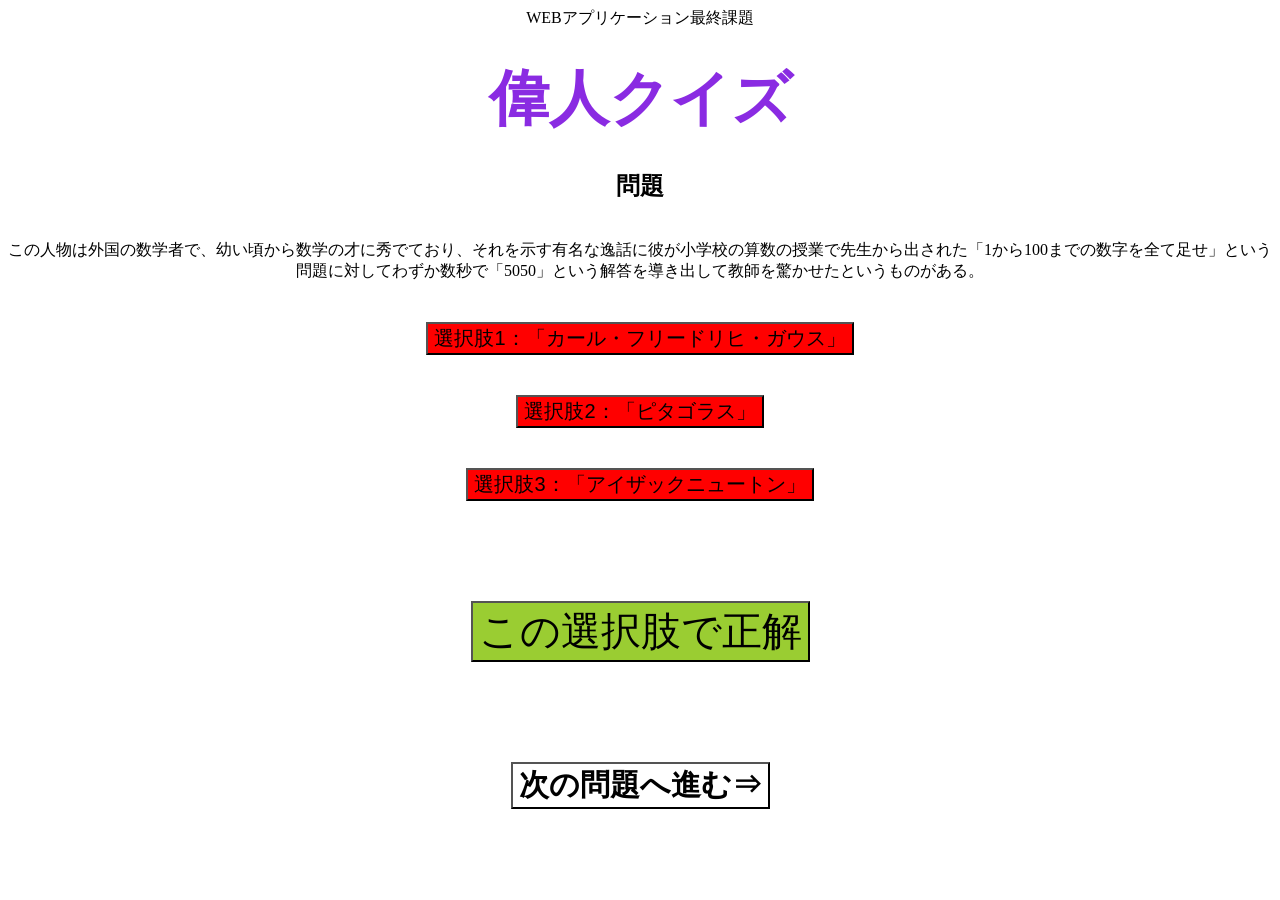
<file: index.html>
<!DOCTYPE html>
<html>
  <head>
    <meta charset="utf-8">
    <title>WEBアプリケーション最終課題</title>
    <link href="styles.css" rel="stylesheet">
    <script src="script.js"></script>
  </head>

  <body style="text-align:center;">
    <header>WEBアプリケーション最終課題</header>
    <h2 id="name">偉人クイズ</h2>
    <h2>問題</h2><br>
    <div>この人物は外国の数学者で、幼い頃から数学の才に秀でており、それを示す有名な逸話に彼が小学校の算数の授業で先生から出された「1から100までの数字を全て足せ」という問題に対してわずか数秒で「5050」という解答を導き出して教師を驚かせたというものがある。</div>
    <button onclick="choices1()" class="choi1">選択肢1：「カール・フリードリヒ・ガウス」</button><br>
    <button onclick="choices2()" class="choi2">選択肢2：「ピタゴラス」</button><br>
    <button onclick="choices3()" class="choi3">選択肢3：「アイザックニュートン」</button><br>

    <button onclick="result()" id="res">この選択肢で正解</button><br>

    <button onclick="back()" class="idou">⇐前の問題へ戻る</button>
    <button onclick="next()" class="idou">次の問題へ進む⇒</button><br>
  </body>
</html>
</file>
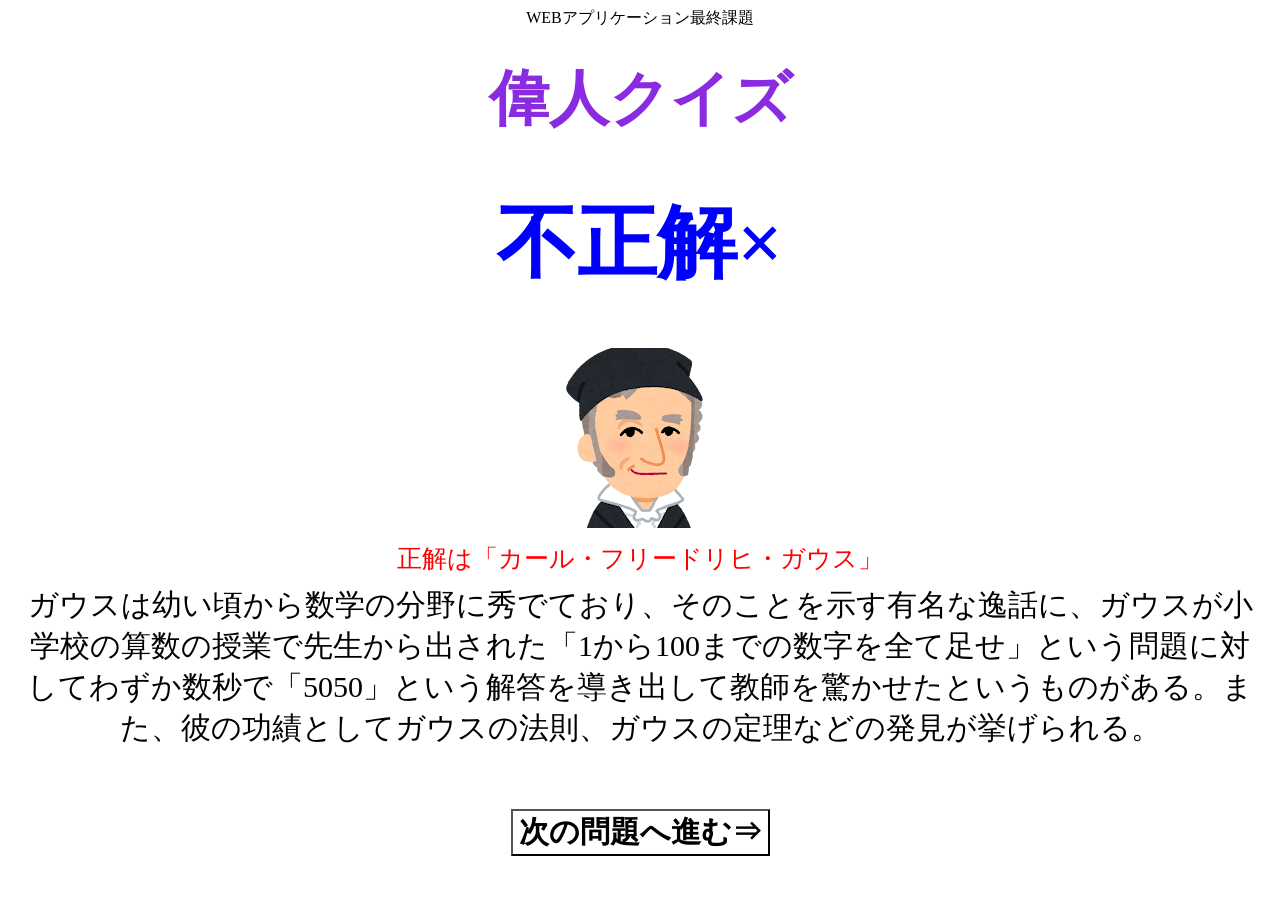
<file: index1-hazure.html>
<!DOCTYPE html>
<html>
<head>
  <meta charset="utf-8">
  <title>WEBアプリケーション最終課題</title>
  <link href="styles.css" rel="stylesheet">
  <script src="script.js"></script>
</head>

<body style="text-align:center;">
<header>WEBアプリケーション最終課題</header>
<h2 id="name">偉人クイズ</h2>

<h1 class="huseikai">不正解×</h1>
<img src="image/gausu.png">
<div class="kotae">正解は「カール・フリードリヒ・ガウス」</div>
<div class="kaisetu">
    ガウスは幼い頃から数学の分野に秀でており、そのことを示す有名な逸話に、ガウスが小学校の算数の授業で先生から出された「1から100までの数字を全て足せ」という問題に対してわずか数秒で「5050」という解答を導き出して教師を驚かせたというものがある。また、彼の功績としてガウスの法則、ガウスの定理などの発見が挙げられる。
</div>

<button onclick="back()" class="idou">⇐前の問題へ戻る</button>
<button onclick="next()" class="idou">次の問題へ進む⇒</button><br>
</body>
</html>
</file>
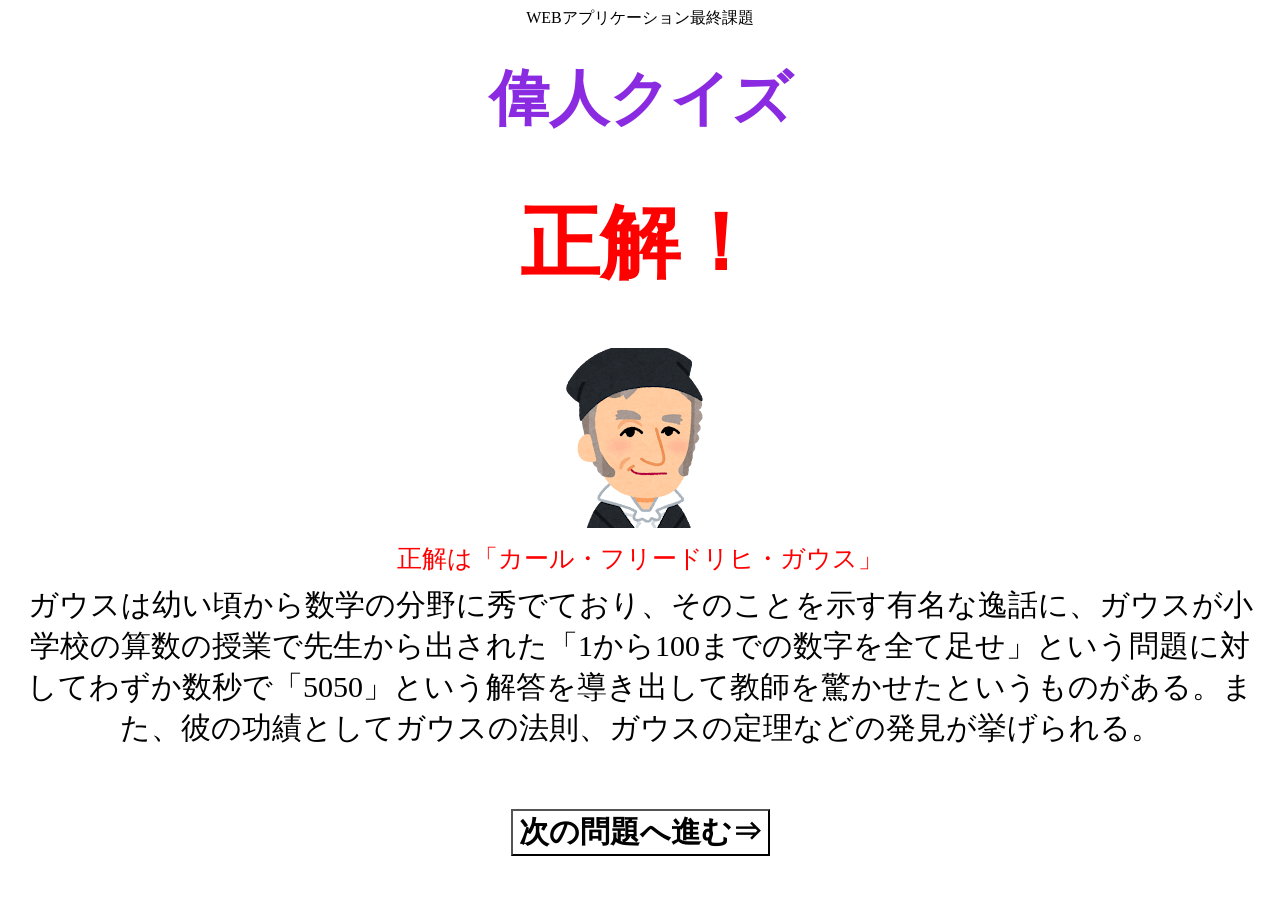
<file: index1-seikai.html>
<!DOCTYPE html>
<html>
<head>
  <meta charset="utf-8">
  <title>WEBアプリケーション最終課題</title>
  <link href="styles.css" rel="stylesheet">
  <script src="script.js"></script>
</head>

<body style="text-align:center;">
<header>WEBアプリケーション最終課題</header>
<h2 id="name">偉人クイズ</h2>

<h1 class="seikai">正解！</h1>
<img src="image/gausu.png">
<div class="kotae">正解は「カール・フリードリヒ・ガウス」</div>
<div class="kaisetu">
    ガウスは幼い頃から数学の分野に秀でており、そのことを示す有名な逸話に、ガウスが小学校の算数の授業で先生から出された「1から100までの数字を全て足せ」という問題に対してわずか数秒で「5050」という解答を導き出して教師を驚かせたというものがある。また、彼の功績としてガウスの法則、ガウスの定理などの発見が挙げられる。
</div>

<button onclick="back()" class="idou">⇐前の問題へ戻る</button>
<button onclick="next()" class="idou">次の問題へ進む⇒</button><br>
</body>
</html>
</file>
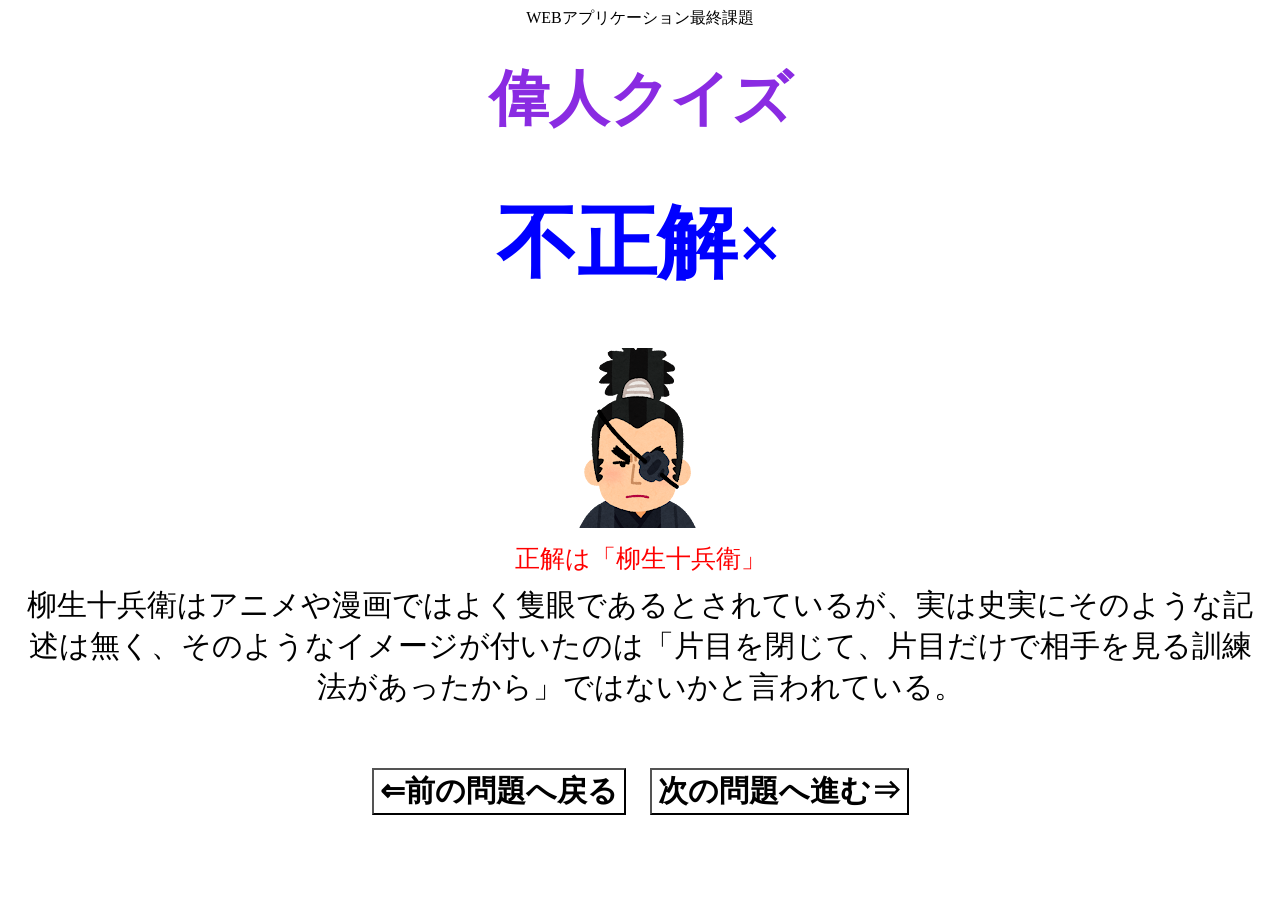
<file: index2-hazure.html>
<!DOCTYPE html>
<html>
<head>
  <meta charset="utf-8">
  <title>WEBアプリケーション最終課題</title>
  <link href="styles.css" rel="stylesheet">
  <script src="script.js"></script>
</head>

<body style="text-align:center;">
<header>WEBアプリケーション最終課題</header>
<h2 id="name">偉人クイズ</h2>

<h1 class="huseikai">不正解×</h1>
<img src="image/yagyuu_juubee.png">
<div class="kotae">正解は「柳生十兵衛」</div>
<div class="kaisetu">
    柳生十兵衛はアニメや漫画ではよく隻眼であるとされているが、実は史実にそのような記述は無く、そのようなイメージが付いたのは「片目を閉じて、片目だけで相手を見る訓練法があったから」ではないかと言われている。
</div>

<button onclick="back()" class="idou">⇐前の問題へ戻る</button>
<button onclick="next()" class="idou">次の問題へ進む⇒</button><br>
</body>
</html>
</file>
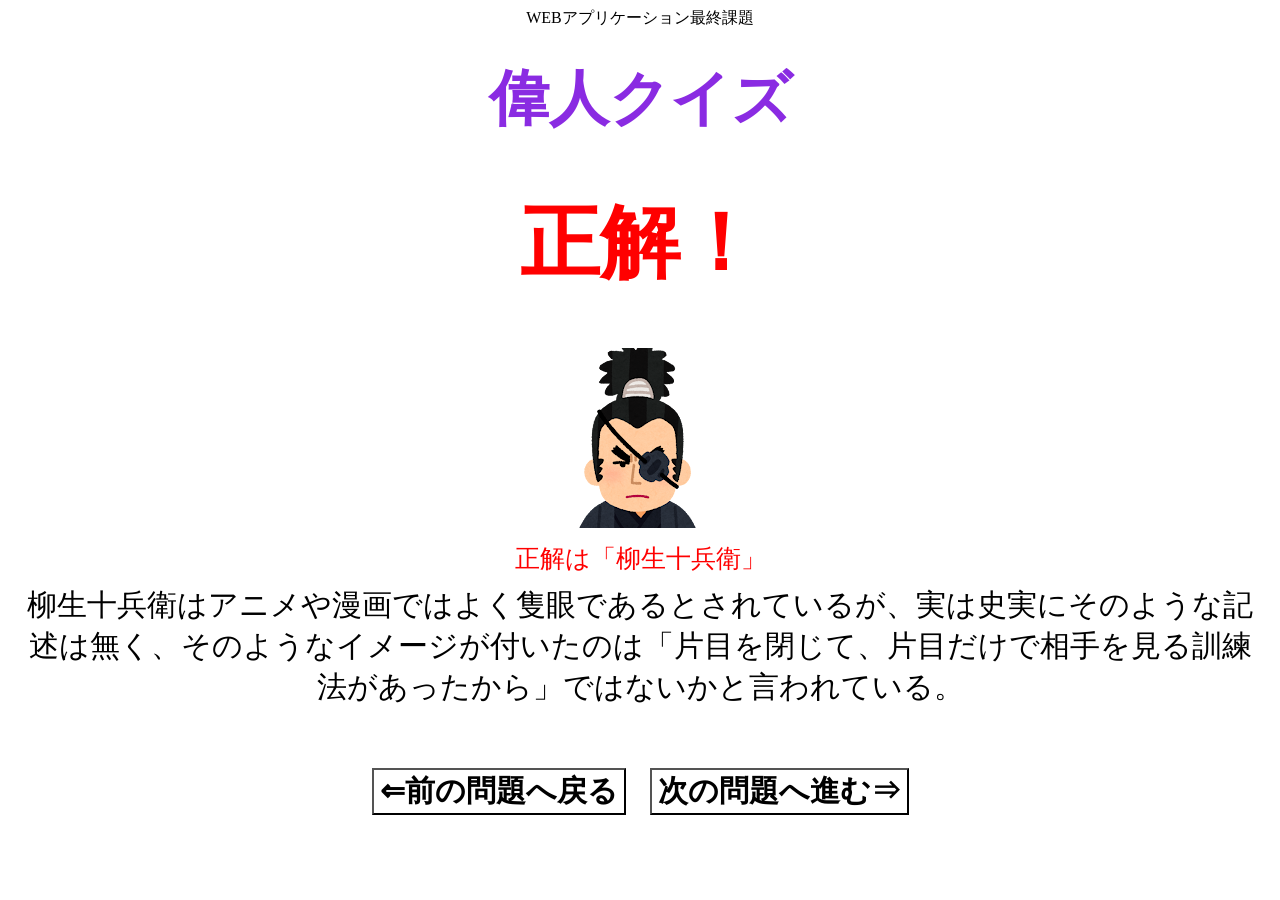
<file: index2-seikai.html>
<!DOCTYPE html>
<html>
<head>
  <meta charset="utf-8">
  <title>WEBアプリケーション最終課題</title>
  <link href="styles.css" rel="stylesheet">
  <script src="script.js"></script>
</head>

<body style="text-align:center;">
<header>WEBアプリケーション最終課題</header>
<h2 id="name">偉人クイズ</h2>

<h1 class="seikai">正解！</h1>
<img src="image/yagyuu_juubee.png">
<div class="kotae">正解は「柳生十兵衛」</div>
<div class="kaisetu">
    柳生十兵衛はアニメや漫画ではよく隻眼であるとされているが、実は史実にそのような記述は無く、そのようなイメージが付いたのは「片目を閉じて、片目だけで相手を見る訓練法があったから」ではないかと言われている。
</div>

<button onclick="back()" class="idou">⇐前の問題へ戻る</button>
<button onclick="next()" class="idou">次の問題へ進む⇒</button><br>
</body>
</html>
</file>
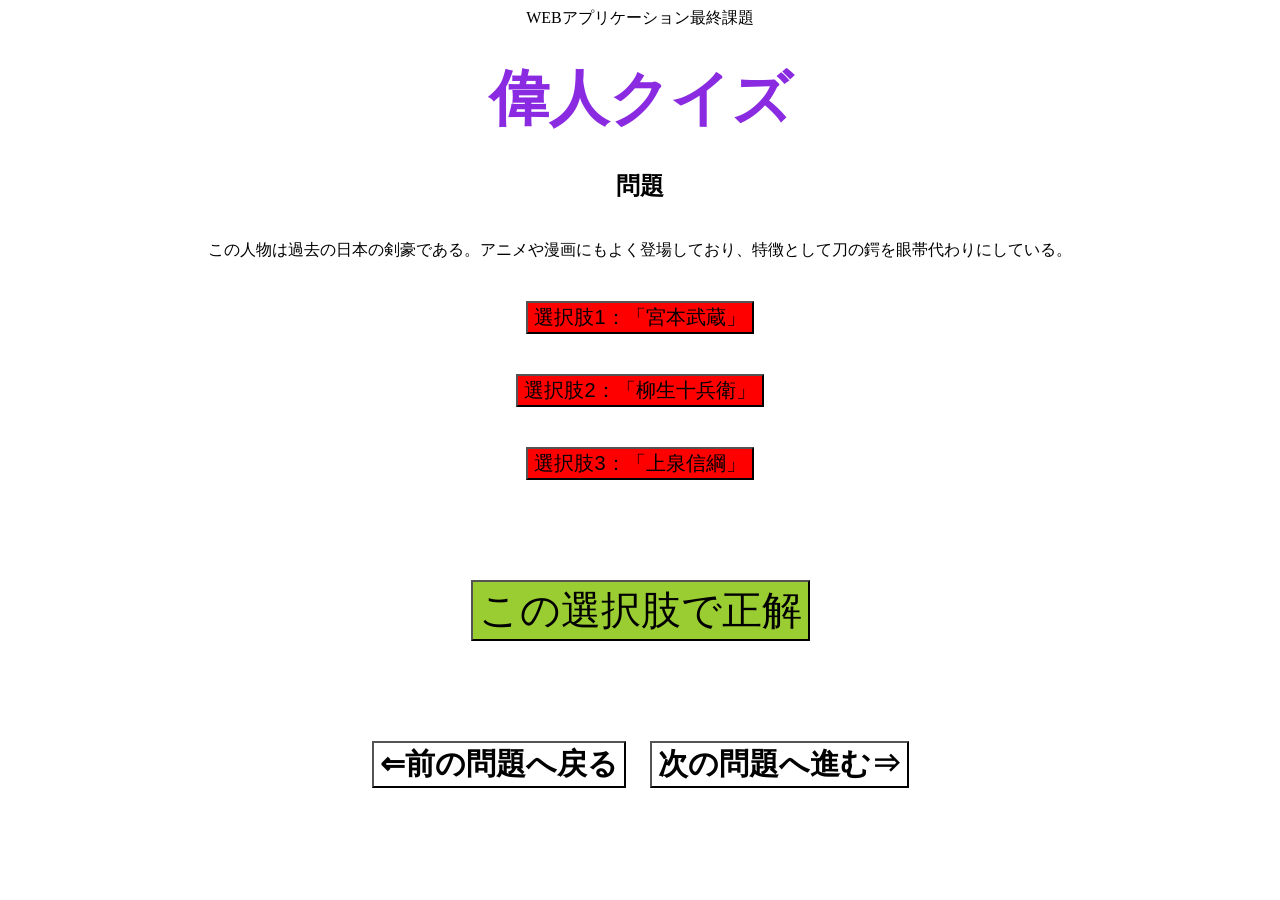
<file: index2.html>
<!DOCTYPE html>
<html>
  <head>
    <meta charset="utf-8">
    <title>WEBアプリケーション最終課題</title>
    <link href="styles.css" rel="stylesheet">
    <script src="script.js"></script>
  </head>

  <body style="text-align:center;">
    <header>WEBアプリケーション最終課題</header>
    <h2 id="name">偉人クイズ</h2>
    <h2>問題</h2><br>
    <div>この人物は過去の日本の剣豪である。アニメや漫画にもよく登場しており、特徴として刀の鍔を眼帯代わりにしている。</div>
    <button onclick="choices1()" class="choi1">選択肢1：「宮本武蔵」</button><br>
    <button onclick="choices2()" class="choi2">選択肢2：「柳生十兵衛」</button><br>
    <button onclick="choices3()" class="choi3">選択肢3：「上泉信綱」</button><br>

    <button onclick="result()" id="res">この選択肢で正解</button><br>

    <button onclick="back()" class="idou">⇐前の問題へ戻る</button>
    <button onclick="next()" class="idou">次の問題へ進む⇒</button><br>
  </body>
</html>
</file>
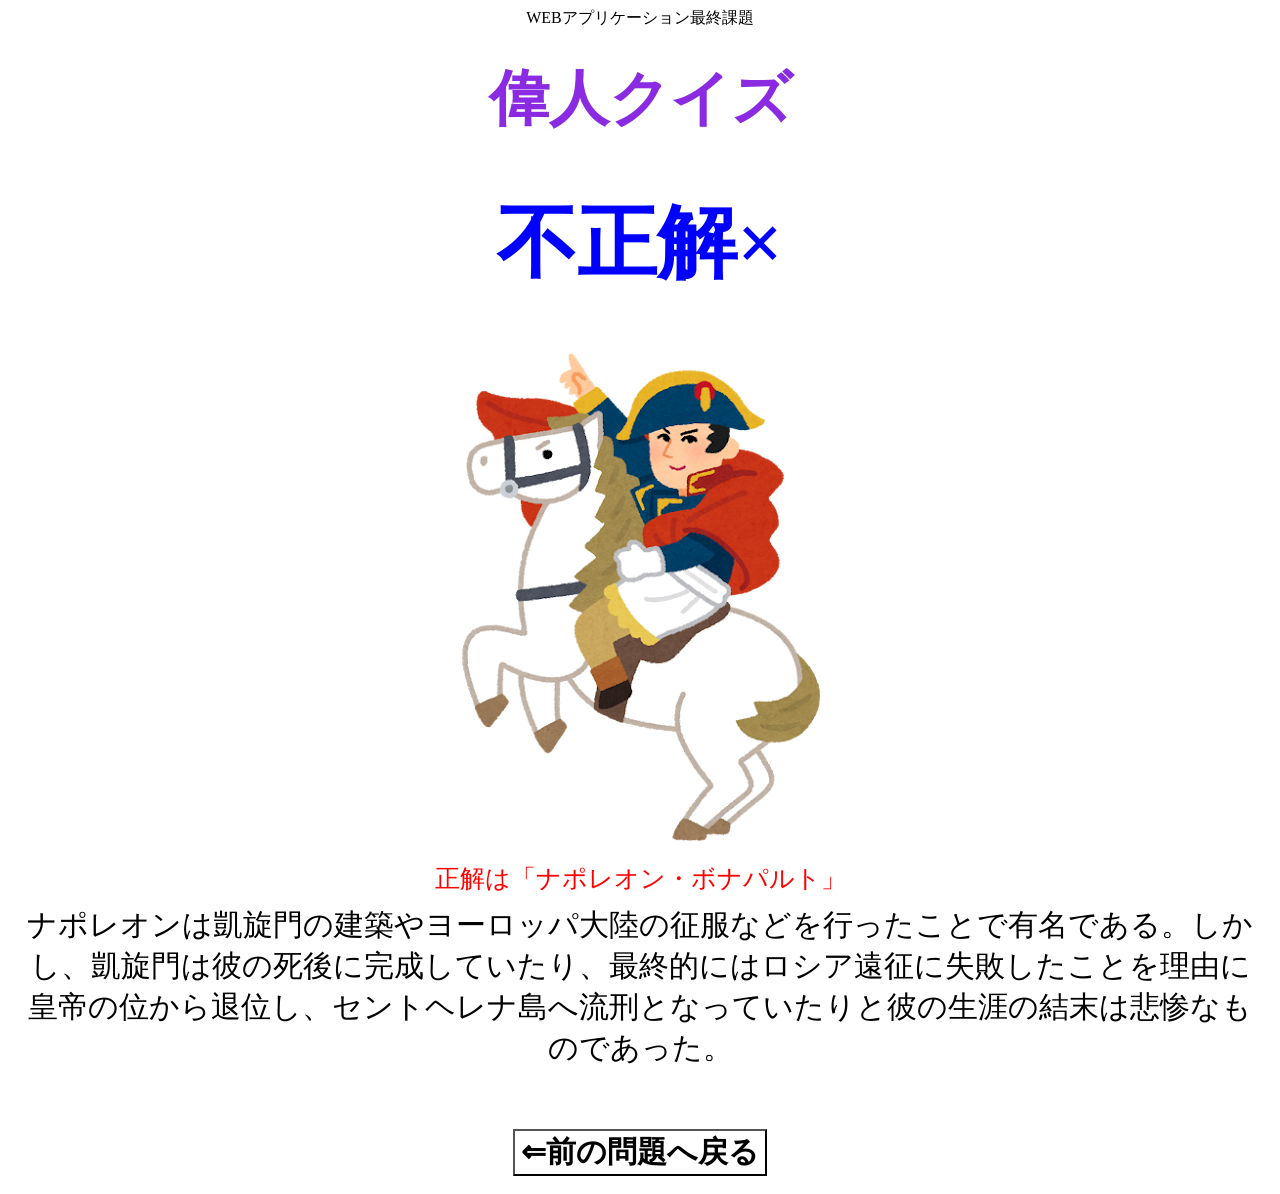
<file: index3-hazure.html>
<!DOCTYPE html>
<html>
<head>
  <meta charset="utf-8">
  <title>WEBアプリケーション最終課題</title>
  <link href="styles.css" rel="stylesheet">
  <script src="script.js"></script>
</head>

<body style="text-align:center;">
<header>WEBアプリケーション最終課題</header>
<h2 id="name">偉人クイズ</h2>

<h1 class="huseikai">不正解×</h1>
<img src="image/naporeon.png">
<div class="kotae">正解は「ナポレオン・ボナパルト」</div>
<div class="kaisetu">
    ナポレオンは凱旋門の建築やヨーロッパ大陸の征服などを行ったことで有名である。しかし、凱旋門は彼の死後に完成していたり、最終的にはロシア遠征に失敗したことを理由に皇帝の位から退位し、セントヘレナ島へ流刑となっていたりと彼の生涯の結末は悲惨なものであった。
</div>

<button onclick="back()" class="idou">⇐前の問題へ戻る</button>
<button onclick="next()" class="idou">次の問題へ進む⇒</button><br>
</body>
</html>
</file>
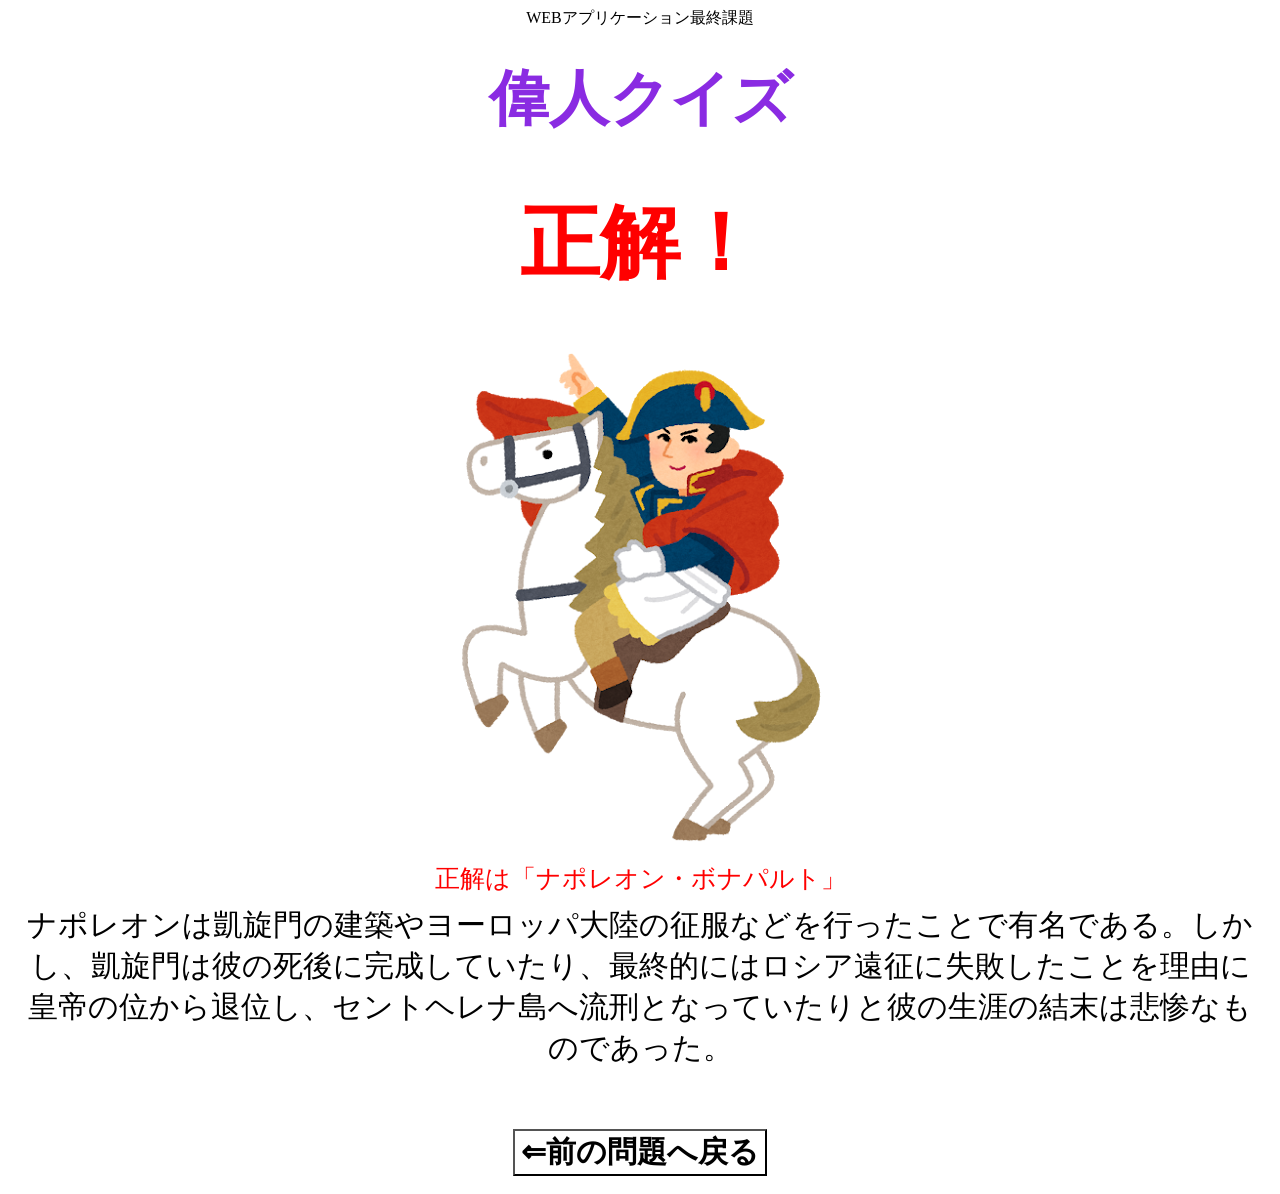
<file: index3-seikai.html>
<!DOCTYPE html>
<html>
<head>
  <meta charset="utf-8">
  <title>WEBアプリケーション最終課題</title>
  <link href="styles.css" rel="stylesheet">
  <script src="script.js"></script>
</head>

<body style="text-align:center;">
<header>WEBアプリケーション最終課題</header>
<h2 id="name">偉人クイズ</h2>

<h1 class="seikai">正解！</h1>
<img src="image/naporeon.png">
<div class="kotae">正解は「ナポレオン・ボナパルト」</div>
<div class="kaisetu">
    ナポレオンは凱旋門の建築やヨーロッパ大陸の征服などを行ったことで有名である。しかし、凱旋門は彼の死後に完成していたり、最終的にはロシア遠征に失敗したことを理由に皇帝の位から退位し、セントヘレナ島へ流刑となっていたりと彼の生涯の結末は悲惨なものであった。
</div>

<button onclick="back()" class="idou">⇐前の問題へ戻る</button>
<button onclick="next()" class="idou">次の問題へ進む⇒</button><br>
</body>
</html>
</file>
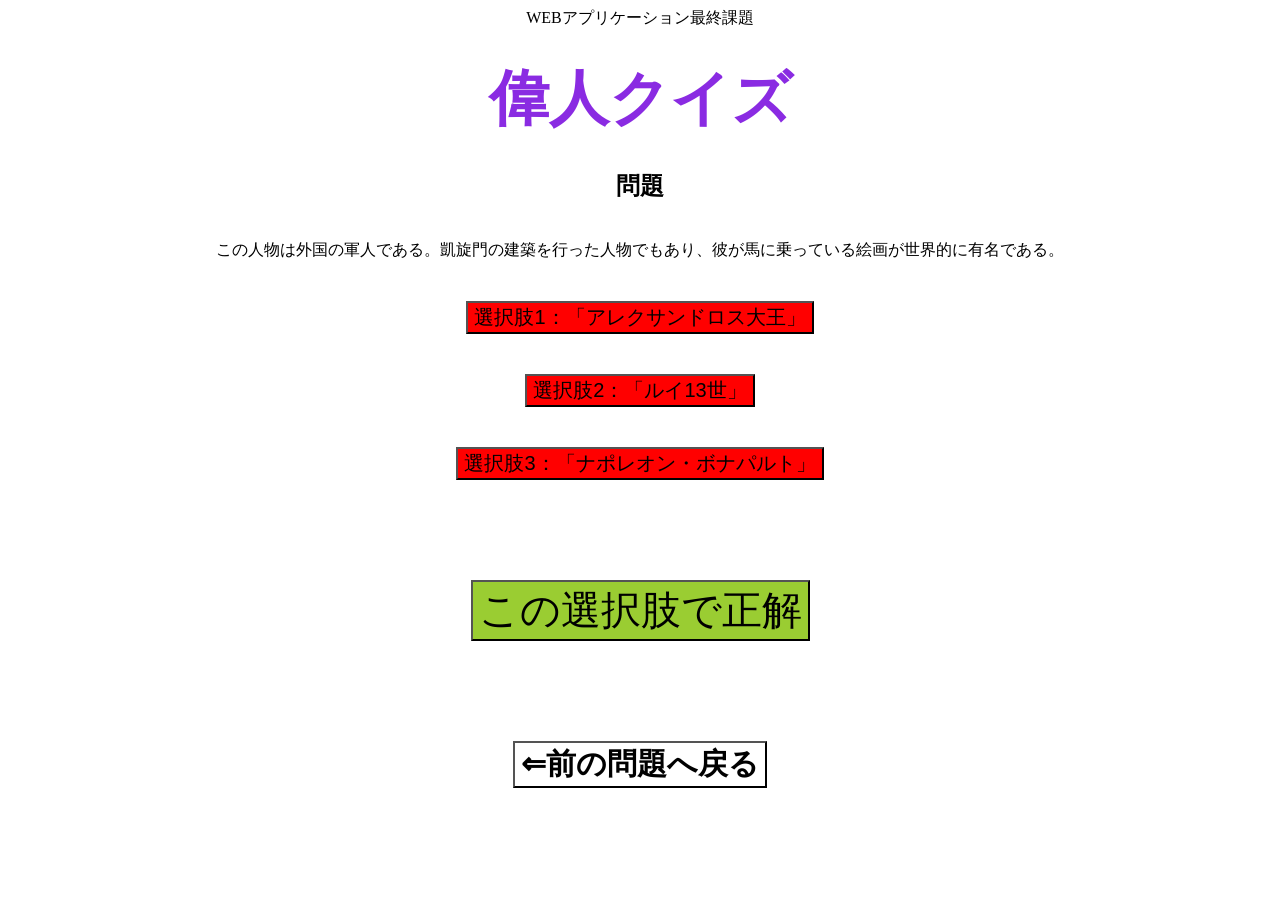
<file: index3.html>
<!DOCTYPE html>
<html>
  <head>
    <meta charset="utf-8">
    <title>WEBアプリケーション最終課題</title>
    <link href="styles.css" rel="stylesheet">
    <script src="script.js"></script>
  </head>

  <body style="text-align:center;">
    <header>WEBアプリケーション最終課題</header>
    <h2 id="name">偉人クイズ</h2>
    <h2>問題</h2><br>
    <div>この人物は外国の軍人である。凱旋門の建築を行った人物でもあり、彼が馬に乗っている絵画が世界的に有名である。</div>
    <button onclick="choices1()" class="choi1">選択肢1：「アレクサンドロス大王」</button><br>
    <button onclick="choices2()" class="choi2">選択肢2：「ルイ13世」</button><br>
    <button onclick="choices3()" class="choi3">選択肢3：「ナポレオン・ボナパルト」</button><br>

    <button onclick="result()" id="res">この選択肢で正解</button><br>

    <button onclick="back()" class="idou">⇐前の問題へ戻る</button>
    <button onclick="next()" class="idou">次の問題へ進む⇒</button><br>
  </body>
</html>
</file>
<file: styles.css>
#name{
    font-size:60px;
    font-family:Arial, Helvetica, sans-serif;
    color:blueviolet;
    margin:30px auto;
}
.choi1 , .choi2 , .choi3{
    font-size: 20px;
    color:black;
    background-color: red;
    margin-top: 40px;
}

.choi1:active{
    background-color: yellowgreen;
    font-weight: bold;
}
.choi2:active{
    background-color: yellowgreen;
    font-weight: bold;
}
.choi3:active{
    background-color: yellowgreen;
    font-weight: bold;
}
#res{
    font-size:40px;
    background-color: yellowgreen;
    margin: 50px;
    margin-top:100px;
}
#res:active{
    font-size:40px;
    background-color: bisque;
    margin: 50px;
    margin-top:100px;
}
.idou{
    font-size:30px;
    font-weight: bold;
    background-color: white;
    margin:10px;
    margin-top: 50px;
}
.idou:hover{
    font-size:30px;
    font-weight: bold;
    background-color: yellowgreen;
    margin:10px;
    margin-top: 50px;
}
.seikai{
    font-size: 80px;
    margin:50px;
    color: red;
}
.huseikai{
    font-size: 80px;
    margin:50px;
    color: blue;
}
.kaisetu{
    font-size: 30px;
    margin: 10px;
}
.kotae{
    color: red;
    font-size:25px;
    margin:10px;
}
</file>
